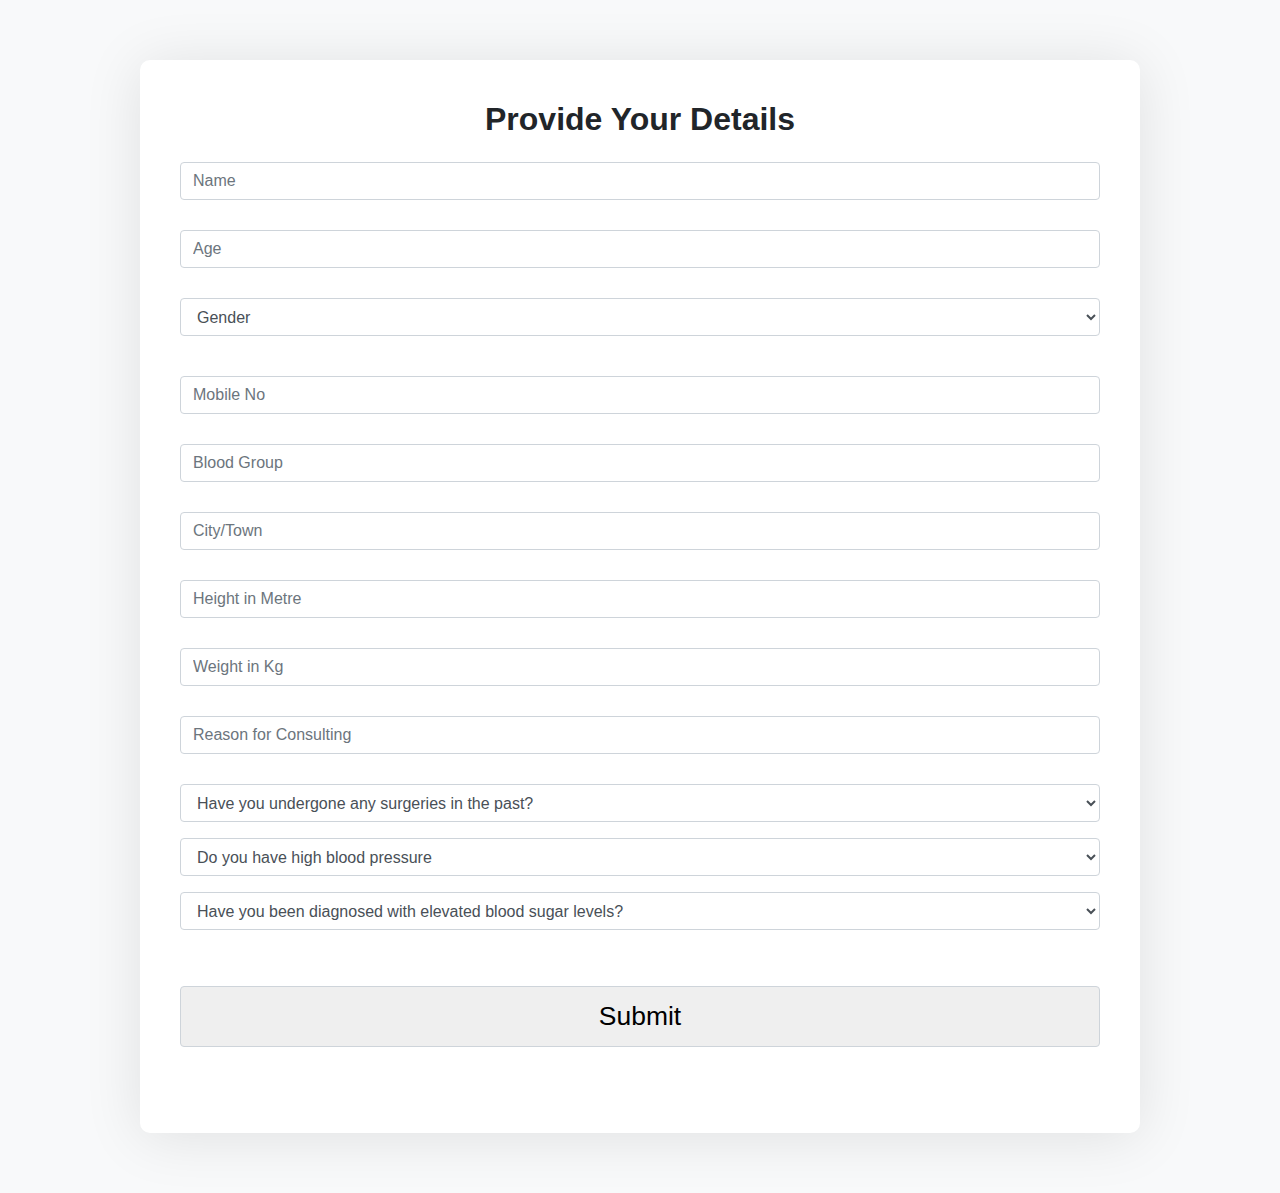
<file: templates/details.html>
<!DOCTYPE html>
<html lang="en">
<head>
    <meta charset="UTF-8">
    <meta name="viewport" content="width=device-width, initial-scale=1.0">
    <title>Provide Your Details</title>
    
    <!-- Bootstrap CSS (add the link to the Bootstrap CSS file) -->
    <link rel="stylesheet" href="https://stackpath.bootstrapcdn.com/bootstrap/4.3.1/css/bootstrap.min.css">
    
    <style>
        body {
            background-color: #f8f9fa;
            font-family: 'Segoe UI', Tahoma, Geneva, Verdana, sans-serif;
            margin: 60px;
            font-size: 0.6cm;
        }
        

        .form-container {
            background-color: #ffffff;
            box-shadow: 0 4px 59px rgba(0, 0, 0, 0.1);
            border-radius: 10px;
            padding: 40px;
            max-width: 1000px;
            margin: auto;
            font-size: 0.7cm;
        }

        label {
            font-weight: bold;
            margin-bottom: 8px;
        }

        input {
            width: 100%;
            padding: 10px;
            margin-bottom: 30px;
            box-sizing: border-box;
            border: 1px solid #ced4da;
            border-radius: 4px;
        }

        button {
            background-color: #007bff;
            color: white;
            padding: 12px 20px;
            border: none;
            border-radius: 4px;
            cursor: pointer;
            transition: background-color 0.3s;
        }

        button:hover {
            background-color: #0056b3;
        }
    </style>
</head>
<body>

    <div class="container mt-4">
        <div class="form-container">
            <h2 class="mb-4 text-center"><b>Provide Your Details</b></h2>
            <form id="medicalForm" action="/pdf" method="post">
                <div class="form-group">
                    <input type="text" class="form-control" id="patientName" name="name " required placeholder="Name">
                </div>

                <div class="form-group">
                    <input type="text" class="form-control" id="medicalCondition" name="medicalCondition" required placeholder="Age">
                </div>

                <div class="form-group">
                    <select class="form-control" id="medication" name="medication" required>
                        <option value="" disabled selected>Gender</option>
                        <option value="medication1">Male</option>
                        <option value="medication2">Female</option>
                        <option value="medication2">Not to say</option>
                        
                        <!-- Add more options as needed -->
                    </select>
                    <br>
                <div class="form-group">
                    <input type="text" class="form-control" id="medicalCondition" name="medicalCondition" required placeholder="Mobile No">
                </div>
                <div class="form-group">
                    <input type="text" class="form-control" id="medication" name="medication" required placeholder="Blood Group">
                </div>
                <div class="form-group">
                    <input type="text" class="form-control" id="medication" name="medication" required placeholder="City/Town">
                </div>
                <div class="form-group">
                    <input type="text" class="form-control" id="medication" name="medication" required placeholder="Height in Metre">
                </div>
                <div class="form-group">
                    <input type="text" class="form-control" id="medication" name="medication" required placeholder="Weight in Kg">
                </div>
                <div class="form-group">
                    <input type="text" class="form-control" id="medication" name="medication" required placeholder="Reason for Consulting">
                </div>
                <div class="form-group">
                    <select class="form-control" id="medication" name="medication" required>
                        <option value="" disabled selected>Have you undergone any surgeries in the past?</option>
                        <option value="medication1">Yes Undergone surgeries</option>
                        <option value="medication2">No surgeries</option>
                        <!-- Add more options as needed -->
                    </select>
                </div>
                <div class="form-group">
                    <select class="form-control" id="medication" name="medication" required>
                        <option value="" disabled selected>Do you have high blood pressure</option>
                        <option value="medication1">Yes</option>
                        <option value="medication2">No</option>
                        <!-- Add more options as needed -->
                    </select>
                </div>
                <div class="form-group">
                    <select class="form-control" id="medication" name="medication" required>
                        <option value="" disabled selected>Have you been diagnosed with elevated blood sugar levels?</option>
                        <option value="medication1">Yes</option>
                        <option value="medication2">No</option>
                        <!-- Add more options as needed -->
                    </select>
                </div>

                
                <br>
                <input type="submit" value="Submit" >
            </form>
        </div>
    </div>

    <script>
        function submitForm() {
            // Add your form submission logic here (e.g., AJAX request, form validation, etc.)
            // For this example, we're preventing the form from actually submitting.
            event.preventDefault();
            alert('Form submitted!'); // Replace this with your desired action
        }
    </script>

</body>
</html>
</file>
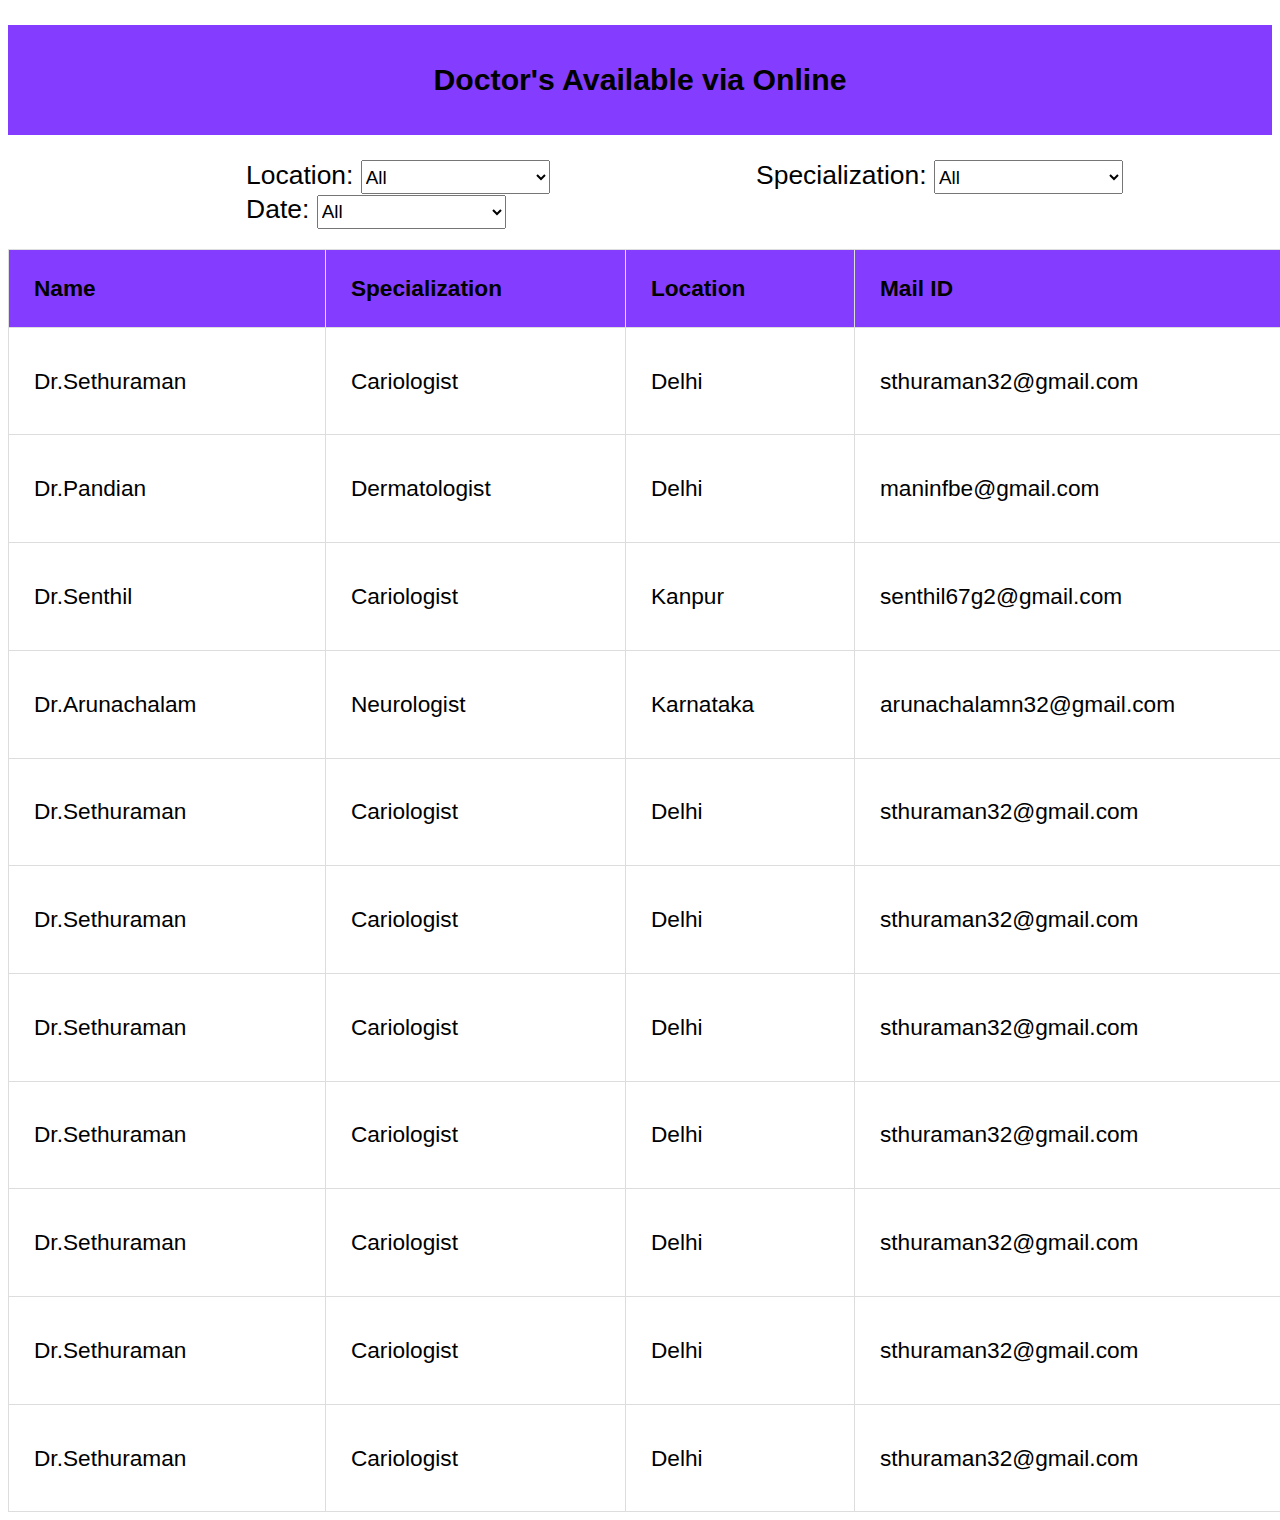
<file: templates/doctor.html>
<!DOCTYPE html>
<html lang="en">
<head>
  <meta charset="UTF-8">
  <meta name="viewport" content="width=device-width, initial-scale=1.0">
  <style>
    body {
      font-family: Arial, sans-serif;
      font-size: 0.6cm;
    }
        nav {
      margin-top: 10px;
      margin-left: 1.3cm;
      font-size: 0.7cm;
    }

    table {
      width: 48.4cm;
      border-collapse: collapse;
      margin-top: 20px;
      
    }

    th, td {
      border: 1px solid #ddd;
      padding: 25px;
      text-align: left;
    }

    th {
      background-color: rgb(132, 61, 255);
    }

    .filter-dropdown {
      margin-right: 10px;
      display: inline-block;
      padding-left: 5cm;
    }
    h2{
        font-size: 0.8cm;
        font-weight: 700;
        text-align: center;
        background-color: rgb(132, 61, 255);
        padding: 1cm;       
    }
    select{
        width: 5cm;
        height: 0.9cm;
        font-size: 0.5cm;
    }
    button{
        width: 7cm;
        height: 1.5cm;
        font-size: 0.5cm;
        border-radius: 8px;
        background-color: rgb(132, 61, 255);
        color: #ddd;
    }
  </style>
  <title>Table Example with Navbar</title>
</head>
<body>

  <h2>Doctor's Available via Online</h2>

  <nav>
    <div class="filter-dropdown">
      <label for="filter1">Location:</label>
      <select id="filter1">
        <option value="all">All</option>
        <option value="filter1_option1">Option 1</option>
        <option value="filter1_option2">Option 2</option>
      </select>
    </div>

    <div class="filter-dropdown">
      <label for="filter2">Specialization:</label>
      <select id="filter2">
        <option value="all">All</option>
        <option value="filter2_option1">Option 1</option>
        <option value="filter2_option2">Option 2</option>
      </select>
    </div>

    <div class="filter-dropdown">
      <label for="filter3">Date:</label>
      <select id="filter3">
        <option value="all">All</option>
        <option value="filter3_option1">Option 1</option>
        <option value="filter3_option2">Option 2</option>
      </select>
    </div>
  </nav>

  <table>
    <thead>
      <tr>
        <th>Name</th>
        <th>Specialization</th>
        <th>Location</th>
        <th>Mail ID</th>
        <th>Appointment</th>
      </tr>
    </thead>
    <tbody>
      <tr>
        <td>Dr.Sethuraman</td>
        <td>Cariologist</td>
        <td>Delhi</td>
        <td>sthuraman32@gmail.com</td>
        <td><button>Book Appointment</button></td>
      </tr>
      <tr>
        <td>Dr.Pandian</td>
        <td>Dermatologist</td>
        <td>Delhi</td>
        <td>maninfbe@gmail.com</td>
        <td><button>Book Appointment</button></td>
      </tr>
      <tr>
        <td>Dr.Senthil</td>
        <td>Cariologist</td>
        <td>Kanpur</td>
        <td>senthil67g2@gmail.com</td>
        <td><button>Book Appointment</button></td>
      </tr>
      <tr>
        <td>Dr.Arunachalam</td>
        <td>Neurologist</td>
        <td>Karnataka</td>
        <td>arunachalamn32@gmail.com</td>
        <td><button>Book Appointment</button></td>
      </tr>
      <tr>
        <td>Dr.Sethuraman</td>
        <td>Cariologist</td>
        <td>Delhi</td>
        <td>sthuraman32@gmail.com</td>
        <td><button>Book Appointment</button></td>
      </tr>
      <tr>
        <td>Dr.Sethuraman</td>
        <td>Cariologist</td>
        <td>Delhi</td>
        <td>sthuraman32@gmail.com</td>
        <td><button>Book Appointment</button></td>
      </tr>
      <tr>
        <td>Dr.Sethuraman</td>
        <td>Cariologist</td>
        <td>Delhi</td>
        <td>sthuraman32@gmail.com</td>
        <td><button>Book Appointment</button></td>
      </tr>
      <tr>
        <td>Dr.Sethuraman</td>
        <td>Cariologist</td>
        <td>Delhi</td>
        <td>sthuraman32@gmail.com</td>
        <td><button>Book Appointment</button></td>
      </tr>
      <tr>
        <td>Dr.Sethuraman</td>
        <td>Cariologist</td>
        <td>Delhi</td>
        <td>sthuraman32@gmail.com</td>
        <td><button>Book Appointment</button></td>
      </tr>
      <tr>
        <td>Dr.Sethuraman</td>
        <td>Cariologist</td>
        <td>Delhi</td>
        <td>sthuraman32@gmail.com</td>
        <td><button>Book Appointment</button></td>
      </tr>
      <tr>
        <td>Dr.Sethuraman</td>
        <td>Cariologist</td>
        <td>Delhi</td>
        <td>sthuraman32@gmail.com</td>
        <td><button>Book Appointment</button></td>
      </tr>

      
      <!-- Add more rows as needed -->
    </tbody>
  </table>

</body>
</html>
</file>
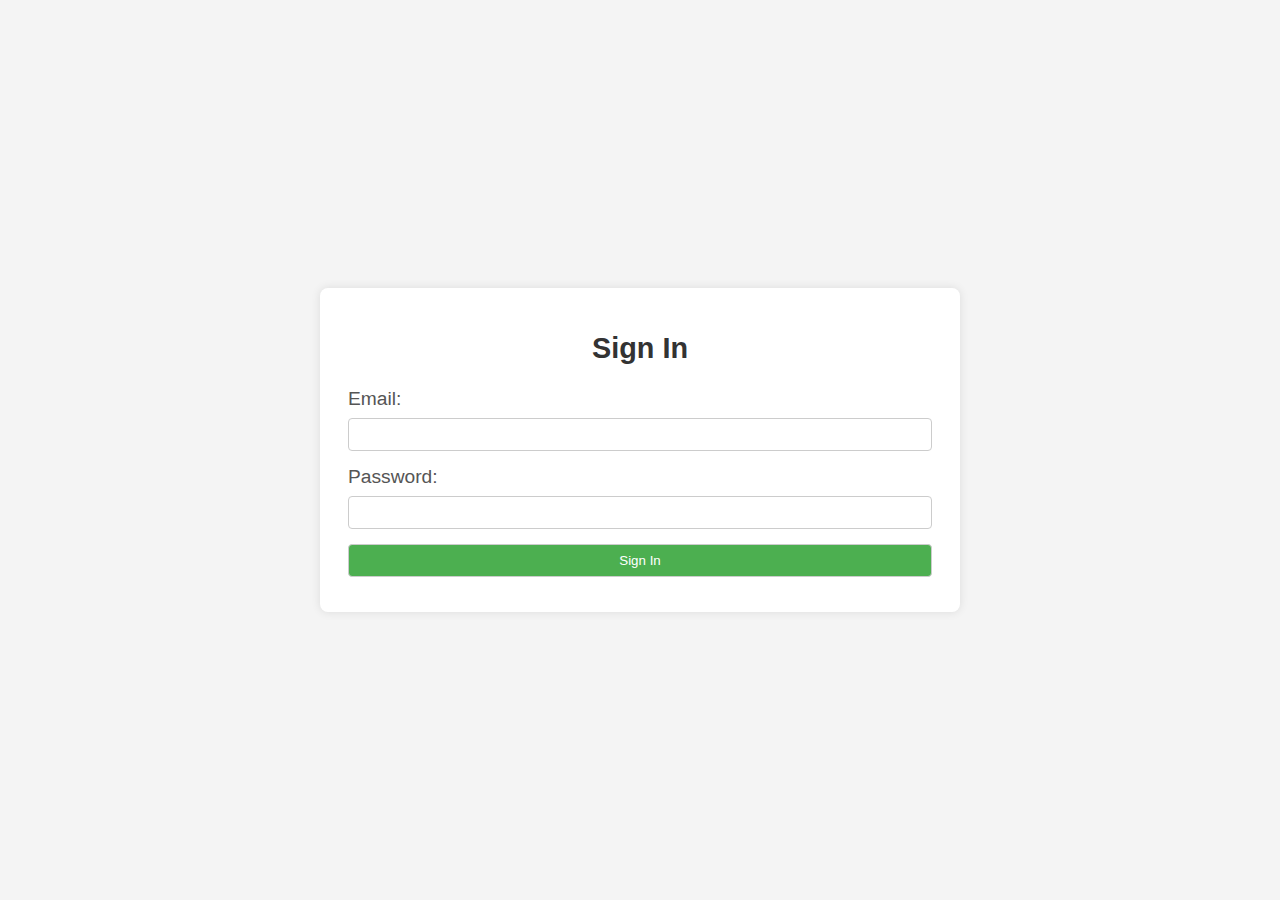
<file: templates/signin.html>
<!DOCTYPE html>
<html lang="en">
<head>
    <meta charset="UTF-8">
    <meta http-equiv="X-UA-Compatible" content="IE=edge">
    <meta name="viewport" content="width=device-width, initial-scale=1.0">
    <title>Sign In</title>
    <style>
        body {
            font-family: Arial, sans-serif;
            background-color: #f4f4f4;
            margin: 0;
            display: flex;
            align-items: center;
            justify-content: center;
            height: 100vh;
            font-size: larger;
        }

        .sign-in-container {
            background-color: #fff;
            padding: 20px;
            border-radius: 8px;
            box-shadow: 0 0 10px rgba(0, 0, 0, 0.1);
            width: 600px;
        }

        .sign-in-container h2 {
            text-align: center;
            color: #333;
        }

        .form-group {
            margin-bottom: 15px;
            margin-left: 8px;
            margin-right: 8px;
        }

        .form-group label {
            display: block;
            margin-bottom: 8px;
            color: #555;
        }

        .form-group input {
            width: 100%;
            padding: 8px;
            box-sizing: border-box;
            border: 1px solid #ccc;
            border-radius: 4px;
        }

        .form-group input[type="submit"] {
            background-color: #4caf50;
            color: #fff;
            cursor: pointer;
        }

        .form-group input[type="submit"]:hover {
            background-color: #45a049;
        }
    </style>
</head>
<body>

<div class="sign-in-container">
    <h2>Sign In</h2>
    <form action="/logins" method="post">
        <div class="form-group">
            <label for="email">Email:</label>
            <input type="email" id="email" name="email" required>
        </div>
        <div class="form-group">
            <label for="password">Password:</label>
            <input type="password" id="password" name="password" required>
        </div>

        <div class="form-group">
            <input type="submit" value="Sign In">
        </div>
    </form>
</div>

</body>
</html>
</file>
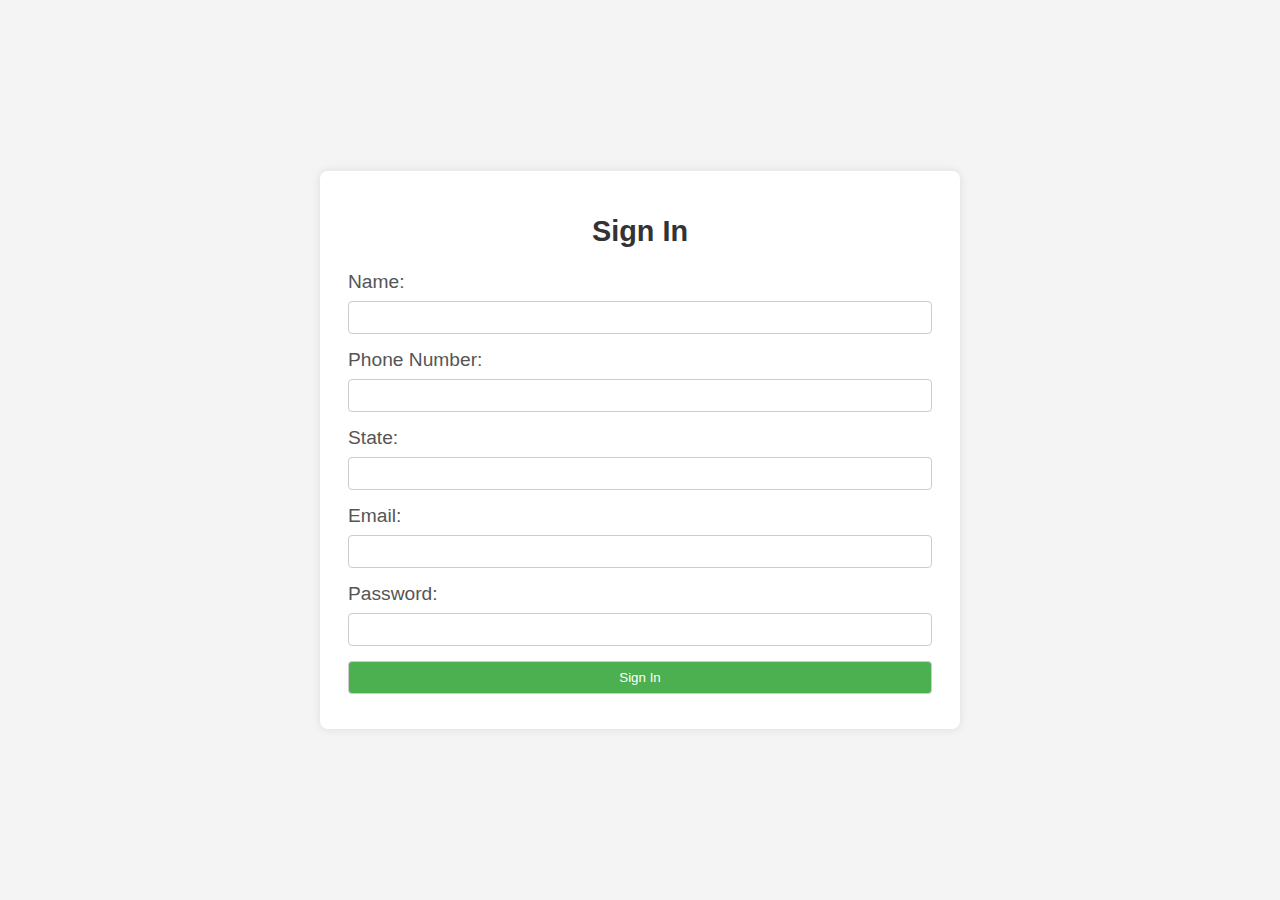
<file: templates/signup.html>
<!DOCTYPE html>
<html lang="en">
<head>
    <meta charset="UTF-8">
    <meta http-equiv="X-UA-Compatible" content="IE=edge">
    <meta name="viewport" content="width=device-width, initial-scale=1.0">
    <title>Sign In</title>
    <style>
        body {
            font-family: Arial, sans-serif;
            background-color: #f4f4f4;
            margin: 0;
            display: flex;
            align-items: center;
            justify-content: center;
            height: 100vh;
            font-size: larger;
        }

        .sign-in-container {
            background-color: #fff;
            padding: 20px;
            border-radius: 8px;
            box-shadow: 0 0 10px rgba(0, 0, 0, 0.1);
            width: 600px;
        }

        .sign-in-container h2 {
            text-align: center;
            color: #333;
        }
        
        .form-group {
            margin-bottom: 15px;
            margin-left: 8px;
            margin-right: 8px;
        }

        .form-group label {
            display: block;
            margin-bottom: 8px;
            color: #555;
        }

        .form-group input {
            width: 100%;
            padding: 8px;
            box-sizing: border-box;
            border: 1px solid #ccc;
            border-radius: 4px;
        }

        .form-group input[type="submit"] {
            background-color: #4caf50;
            color: #fff;
            cursor: pointer;
        }

        .form-group input[type="submit"]:hover {
            background-color: #45a049;
        }
    </style>
</head>
<body>

<div class="sign-in-container">
    <h2>Sign In</h2>
    <form action="/signups" method="post">
        <div class="form-group">
            <label for="name">Name:</label>
            <input type="text" id="name" name="name" required>
        </div>
        <div class="form-group">
            <label for="phone">Phone Number:</label>
            <input type="tel" id="phone" name="phone" required>
        </div>
        <div class="form-group">
            <label for="phone">State:</label>
            <input type="tel" id="state" name="state" required>
        </div>
        <div class="form-group">
            <label for="email">Email:</label>
            <input type="email" id="email" name="email" required>
        </div>
        <div class="form-group">
            <label for="password">Password:</label>
            <input type="password" id="password" name="password" required>
        </div>
        <div class="form-group">
            <input type="submit" value="Sign In">
        </div>
    </form>
</div>

</body>
</html>
</file>
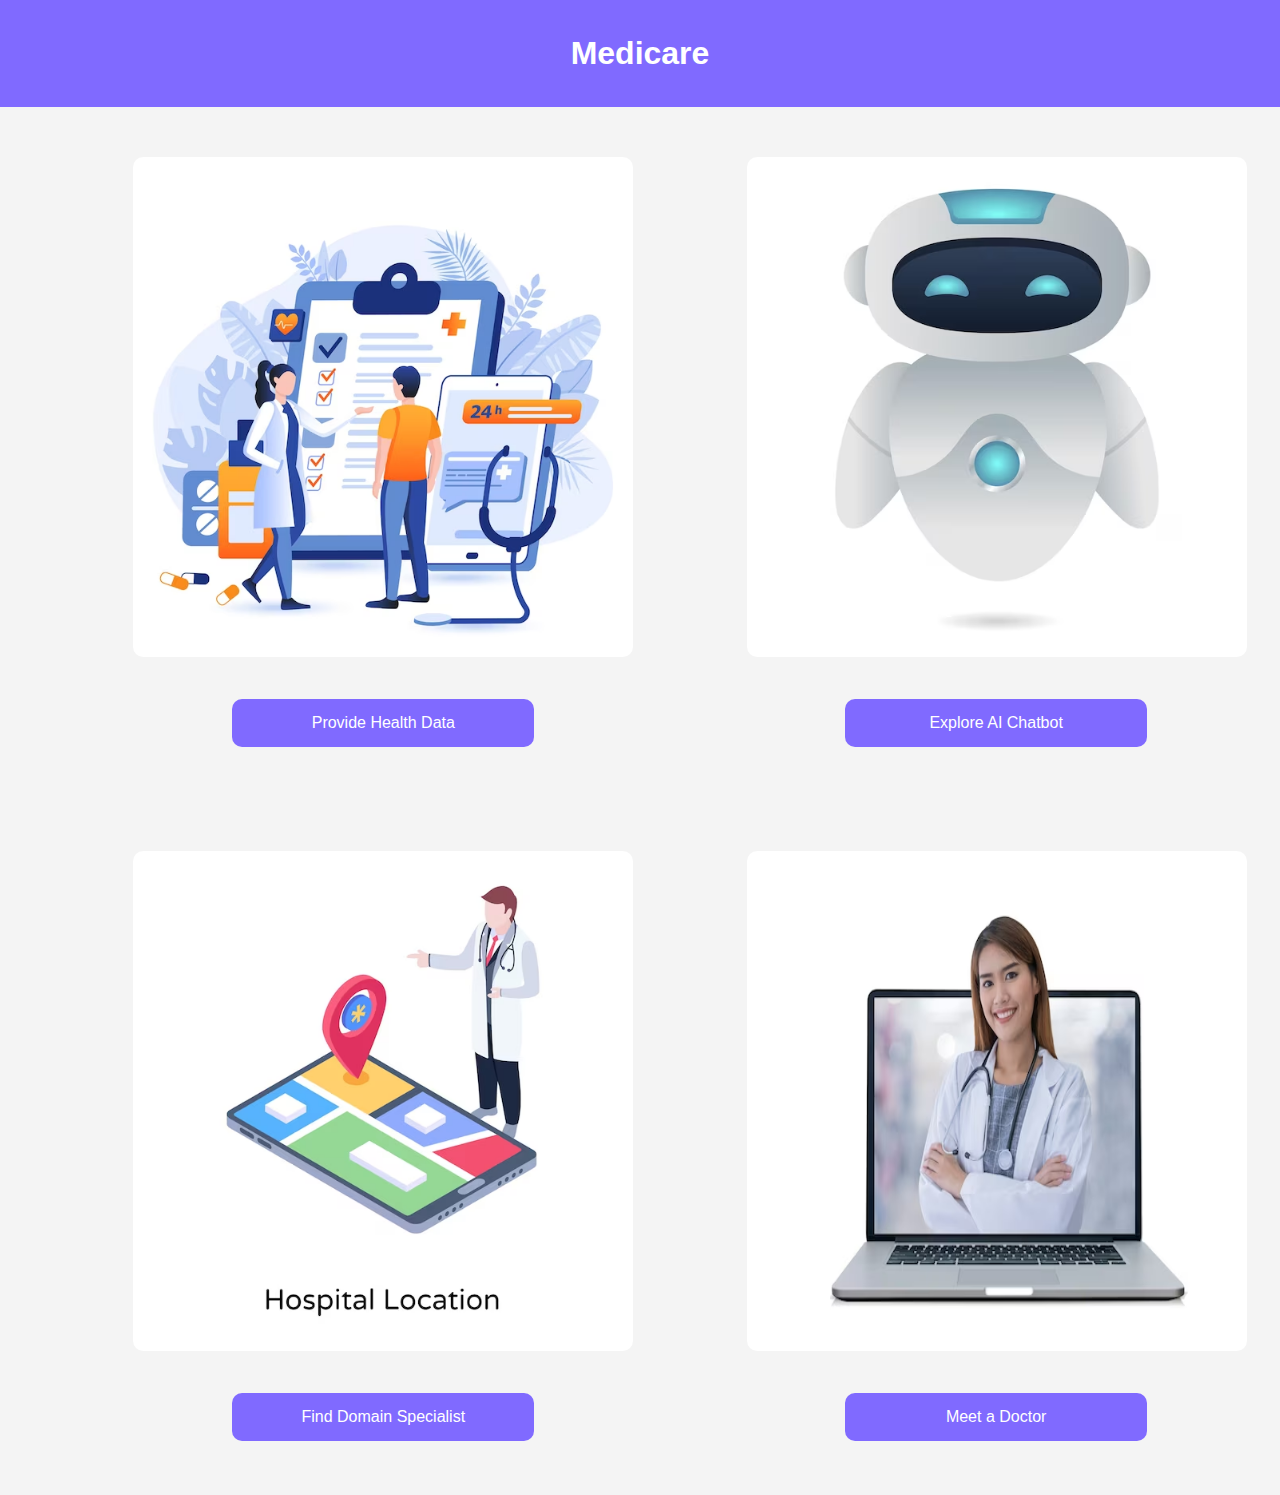
<file: templates/user.html>
<!DOCTYPE html>
<html lang="en">
<head>
    <meta charset="UTF-8">
    <meta name="viewport" content="width=device-width, initial-scale=1.0">
    <title>Your Website</title>
    <style>
        body {
            font-family: Arial, sans-serif;
            margin: 0;
            padding: 0;
            background-color: #f4f4f4;
            text-align: center;
        }

        header {
            background-color: #806aff;
            color: #fff;
            padding: 35px;
        }

        .dashboard-title {
            margin: 0;
        }

        .content-container {
            display: inline-block;
            margin: 50px;
        }

        .image-container {
            float: left; /* Align images to the left */
        }

        .text-container {
            float: right; /* Align text to the right */
            text-align: left; /* Align text content to the left within the container */
            max-width: 400px; 
            margin-left: 3cm;/* Adjust the maximum width of the text container as needed */
        }

        img {
            width: 500px;
            height: 500px;
            border-radius: 10px;
        }

        button {
            background-color: #806aff;
            color: white;
            padding: 15px 20px;
            font-size: 16px;
            border: none;
            cursor: pointer;
            transition: background-color 0.3s;
            margin-top: 20px;
            width: 8cm;
            height: px;
            border-radius: 10px;
        }

        button:hover {
            background-color: #4671ff;
        }
    </style>
</head>
<body>
    <header>
        <h1 class="dashboard-title">Medicare</h1>
    </header>
    <div class="content-container">
        <div class="image-container">
            <img src="../static/online-medicine-flat-design-concept-illustration_198565-66.avif" alt="Floating Robot Image">
            <br>
            <button style="margin-top: 1cm;" onclick="window.location.href='/details'">Provide Health Data</button>
        </div>
        <div class="text-container">
            <img src="../static/images/floating-robot_78370-3669.avif" alt="Floating Robot Image">
            <br>
            <button style="margin-left: 2.6cm;margin-top: 1cm;" >Explore AI Chatbot</button>
        </div>
    </div>
    <br>
    <div class="content-container">
        <div class="image-container">
            <img src="../static/hospital-location-illustration-isometric-design_203633-1007.avif" alt="Floating Robot Image">
            <br>
            <button style="margin-top: 1cm;" onclick="window.location.href='/doctor'">Find Domain Specialist</button>
        </div>
        <div class="text-container">
            <img src="../static/hospital-application-concept_173387-1227.avif" alt="Floating Robot Image">
            <button style="margin-left: 2.6cm;margin-top: 1cm;" onclick="window.location.href='/video_call'" >Meet a Doctor</button>
        </div>
    </div>
    <br>
</body>
</html>
</file>
